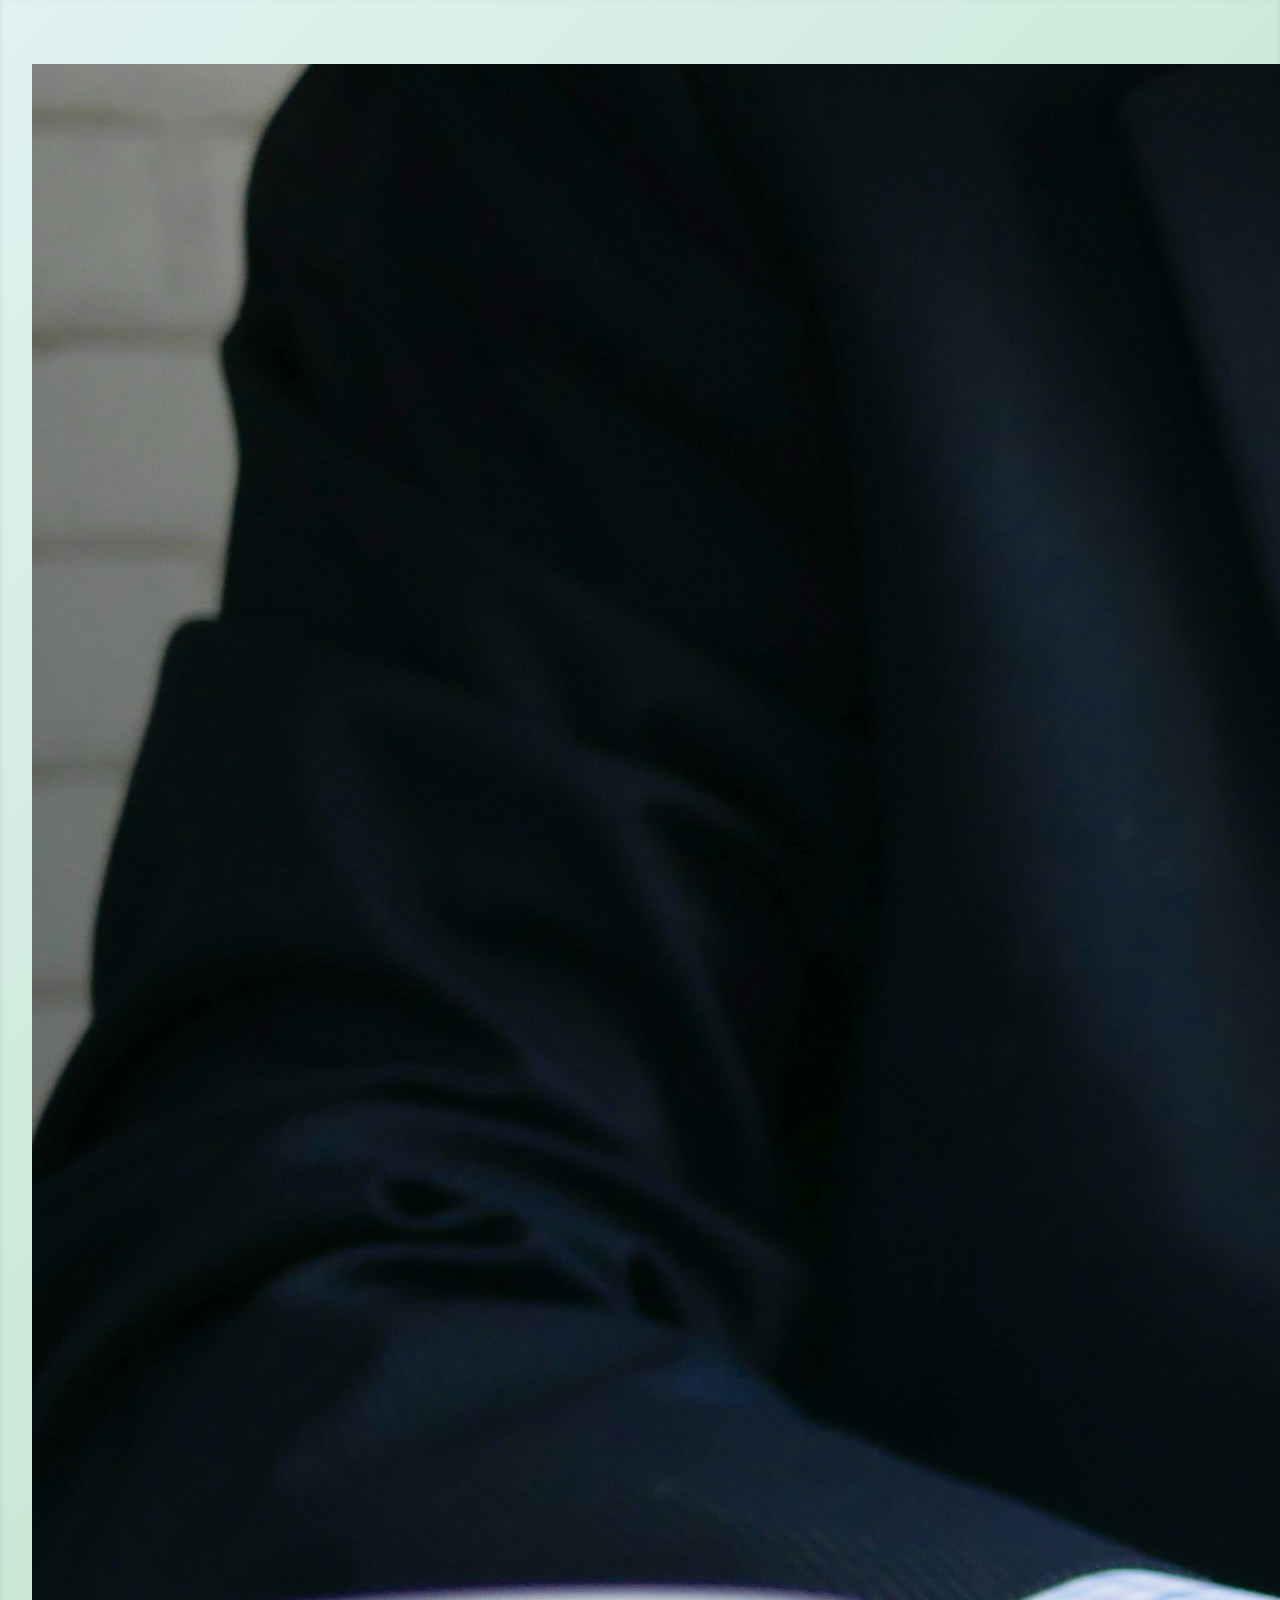
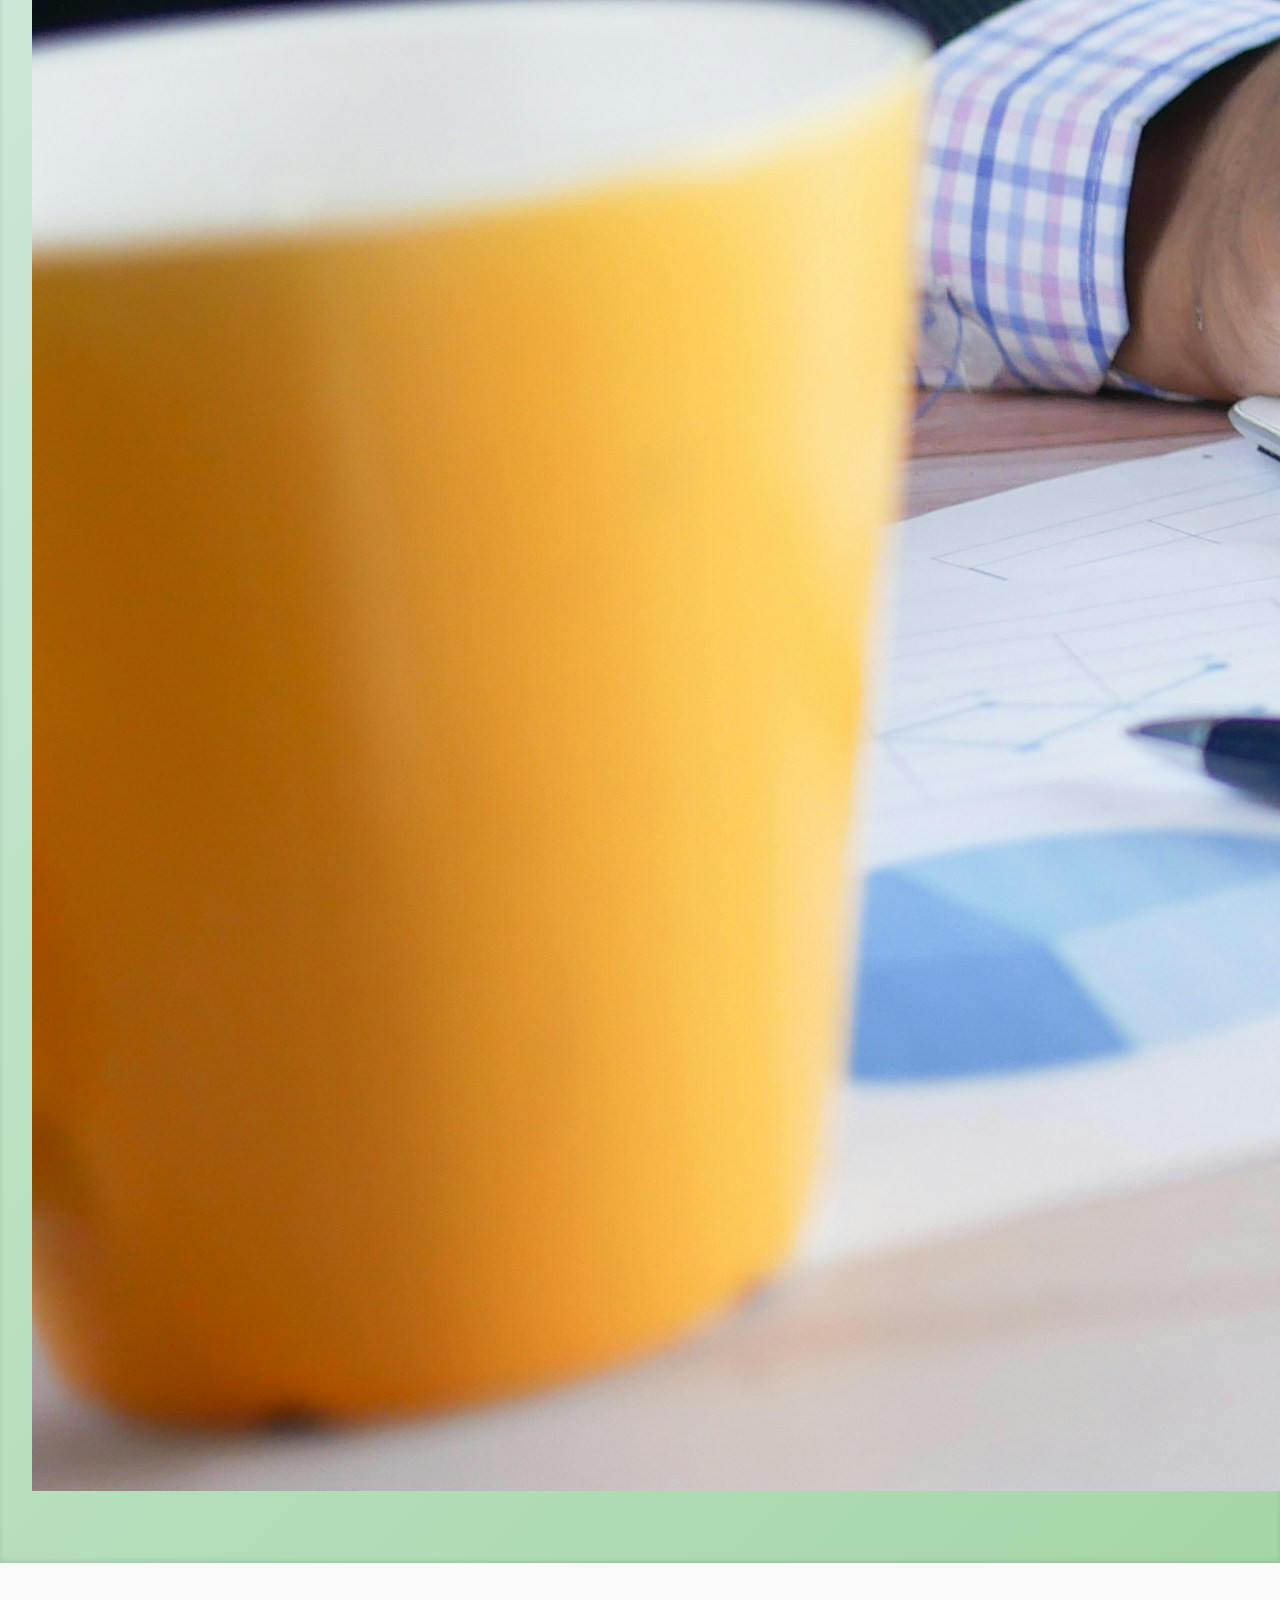
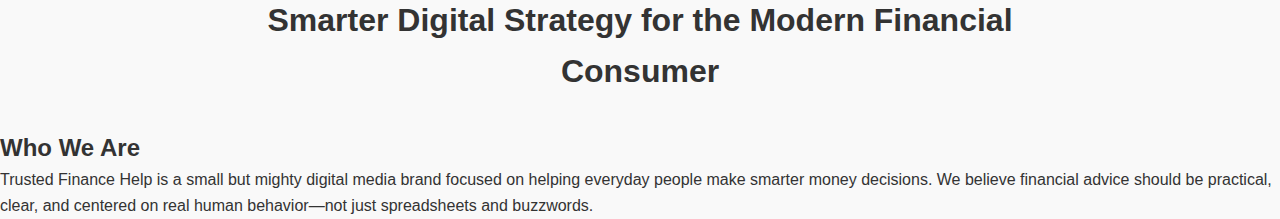
<file: index.html>
<!DOCTYPE html>
<html lang="en">
<head>
  <meta charset="UTF-8" />
  <title>Trusted Finance Help</title>
  <link rel="stylesheet" href="style.css" />
</head>
<body>
  <header class="hero">
    <img src="hero.jpg" alt="Modern finance theme header image" />
  </header>

  <main>
    <section class="intro">
      <h1>Smarter Digital Strategy for the Modern Financial Consumer</h1>
    </section>

    <section class="about">
      <h2>Who We Are</h2>
      <p>
        Trusted Finance Help is a small but mighty digital media brand focused on helping everyday people make smarter money decisions.
        We believe financial advice should be practical, clear, and centered on real human behavior—not just spreadsheets and buzzwords.
      </p>
    </section>
  </main>
</body>
</html>
</file>
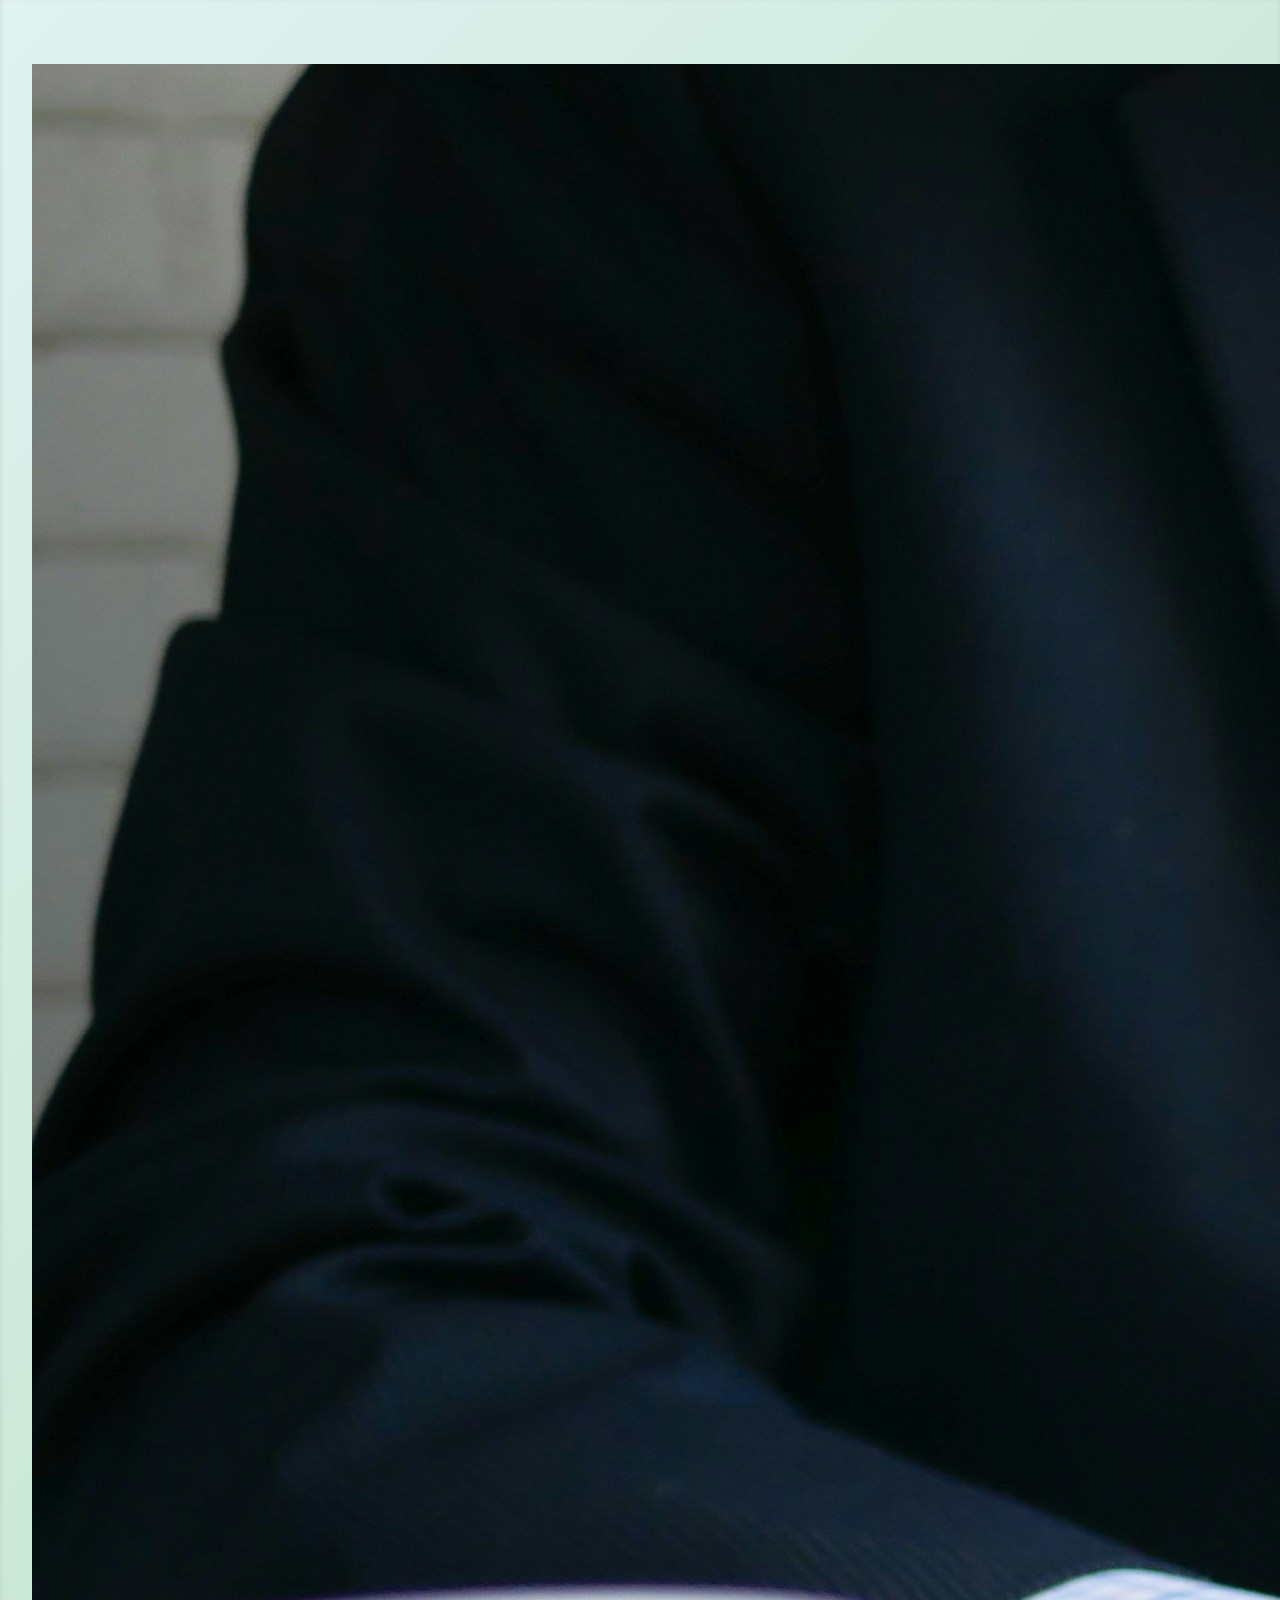
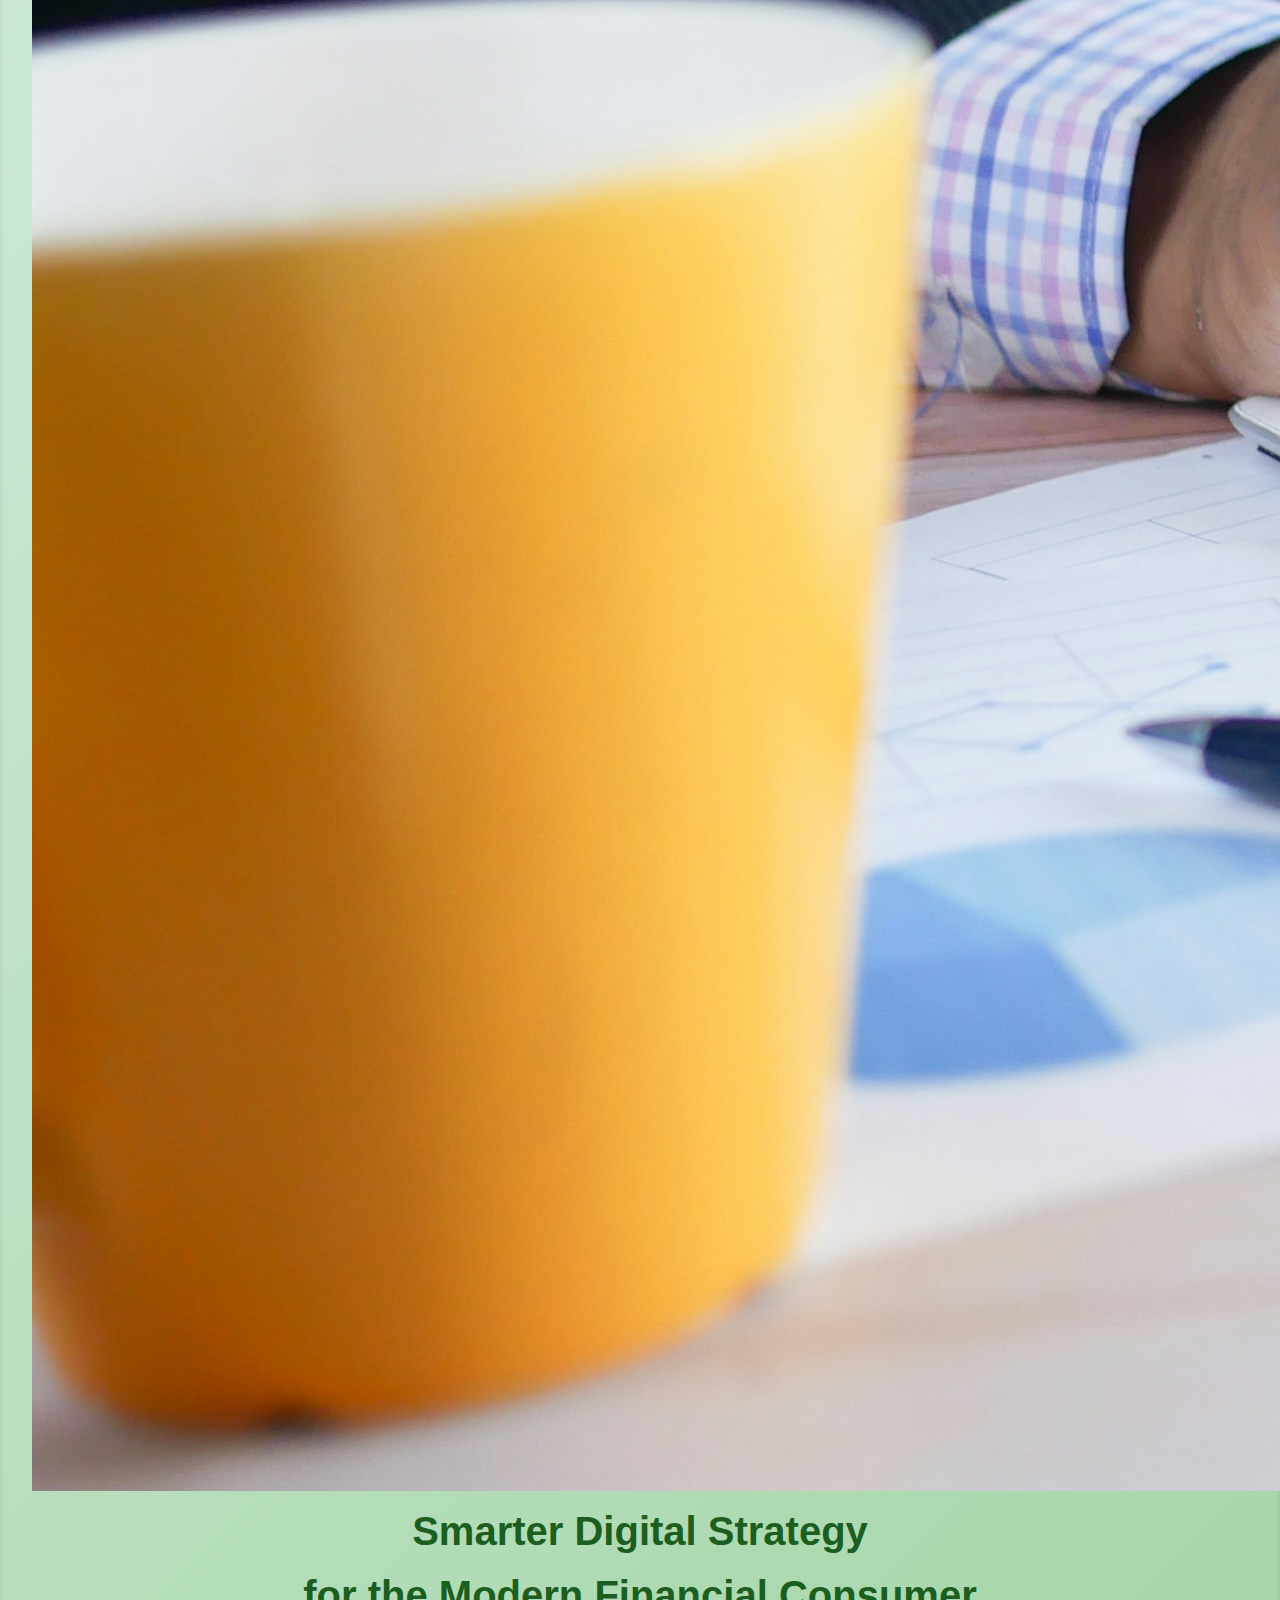
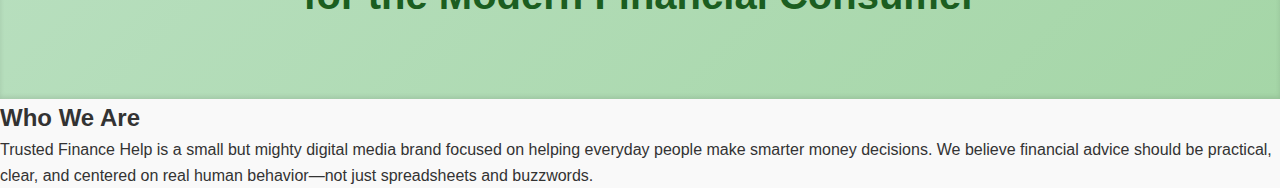
<file: index (1).html>
<!DOCTYPE html>
<html lang="en">
<head>
  <meta charset="UTF-8">
  <title>Trusted Finance Help</title>
  <link rel="stylesheet" href="style.css">
</head>
<body>
  <header class="hero">
    <img src="hero.jpg" alt="Header background" class="hero-image">
    <div class="hero-text">
      <h1>Smarter Digital Strategy<br>for the Modern Financial Consumer</h1>
    </div>
  </header>
  <main>
    <section class="about">
      <h2>Who We Are</h2>
      <p>Trusted Finance Help is a small but mighty digital media brand focused on helping everyday people make smarter money decisions. We believe financial advice should be practical, clear, and centered on real human behavior—not just spreadsheets and buzzwords.</p>
    </section>
  </main>
</body>
</html>
</file>
<file: style.css>
* {
    margin: 0;
    padding: 0;
    box-sizing: border-box;
}

body {
    font-family: Arial, sans-serif;
    line-height: 1.6;
    color: #333;
    background-color: #f9f9f9;
}

.hero {
    background: linear-gradient(135deg, #e0f2f1, #a5d6a7);
    padding: 4rem 2rem;
    text-align: center;
    box-shadow: inset 0 -2px 5px rgba(0,0,0,0.1);
}

.hero-text h1 {
    font-size: 2.5rem;
    color: #1b5e20;
    margin-bottom: 0.5rem;
}

.hero-text p {
    font-size: 1.2rem;
    color: #2e7d32;
    font-weight: 500;
}

.intro {
    max-width: 800px;
    margin: 2rem auto;
    text-align: center;
    padding: 0 1rem;
}

.intro h2 {
    font-size: 1.75rem;
    color: #2e7d32;
    margin-bottom: 1rem;
}

.benefits {
    display: flex;
    flex-wrap: wrap;
    justify-content: space-around;
    background-color: #ffffff;
    padding: 2rem 1rem;
}

.benefit {
    flex: 0 1 280px;
    background-color: #f0f8f5;
    margin: 1rem;
    padding: 1rem;
    border-left: 5px solid #2e7d32;
    border-radius: 6px;
}

.benefit h3 {
    color: #2e7d32;
    margin-bottom: 0.5rem;
}

.cta {
    text-align: center;
    margin: 2rem 0;
}

.cta-button {
    background-color: #2e7d32;
    color: white;
    padding: 0.75rem 2rem;
    border: none;
    text-decoration: none;
    font-size: 1.1rem;
    border-radius: 5px;
    transition: background-color 0.3s;
}

.cta-button:hover {
    background-color: #256628;
}

footer {
    text-align: center;
    padding: 1rem;
    background-color: #eee;
    font-size: 0.9rem;
    color: #555;
}
</file>
